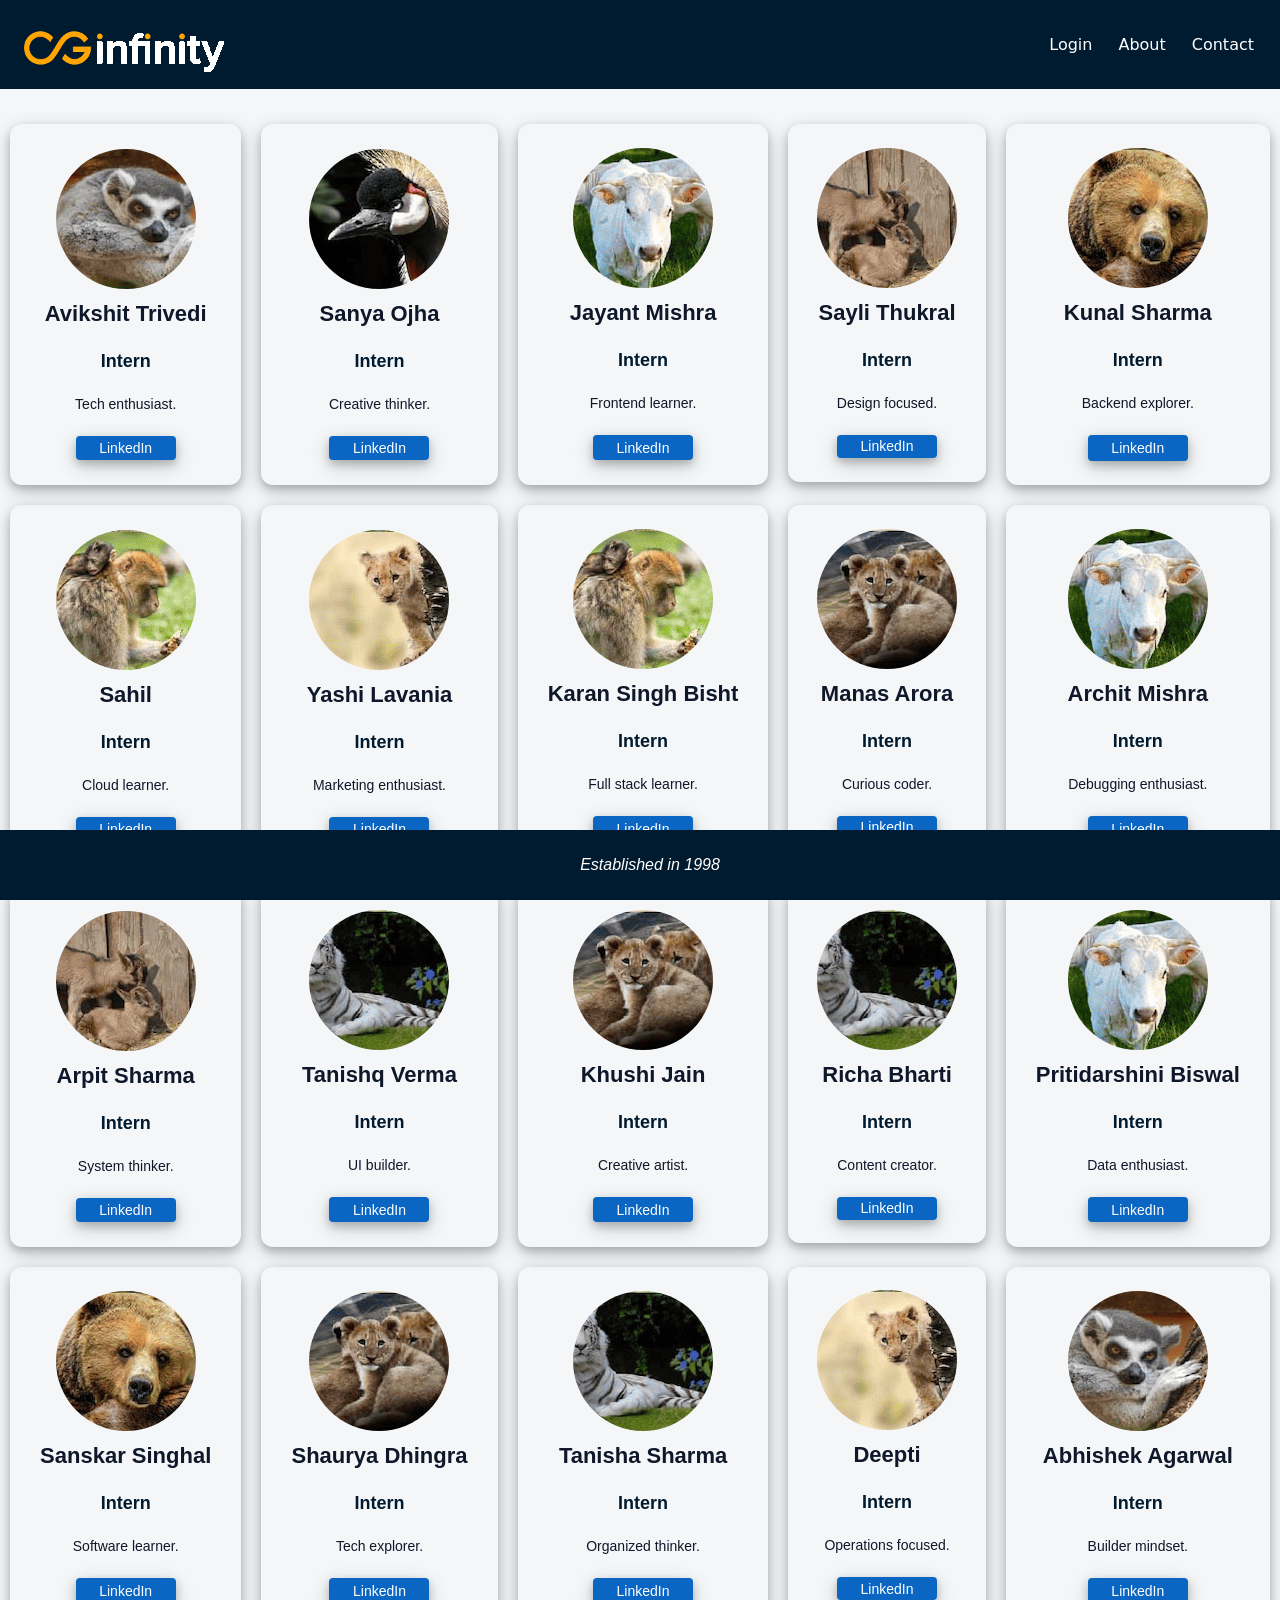
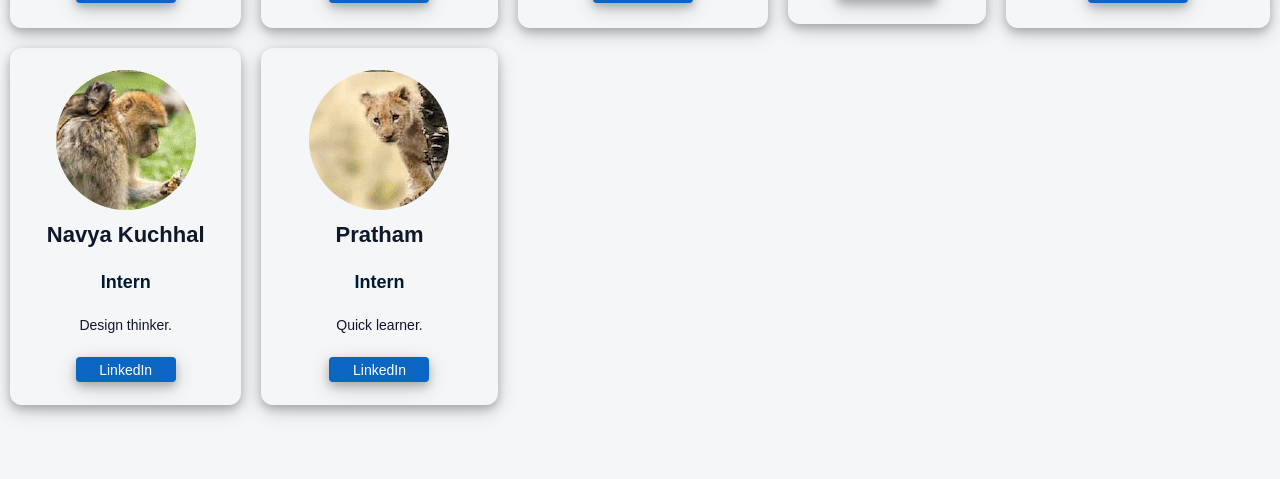
<file: about.html>
<html>
    <head>
        <link rel="stylesheet" href="style.css">
    </head>
    <body>
        <nav>
            <a href="index.html">
                <img src="images/logo.png" alt="CG Infinity Logo">
            </a>
            <div class="navbar-links">
                <a href="login.html">Login</a>
                <a href="about.html">About</a>
                <a href="contact.html">Contact</a>
            </div>
        </nav>

        
                

        <div class="container">
            
            <div class="card">
                <div><div class="pfp pfp1"></div></div>
                <div class="card-body">
                    <h5 class="card-title">Avikshit Trivedi</h5>
                    <h6 class="card-desc">Intern</h6>
                    <p class="card-text">Tech enthusiast.</p>
                </div>
                <button class="btn">LinkedIn</button>
            </div>
            
            <div class="card">
                <div><div class="pfp pfp2"></div></div>
                <div class="card-body">
                    <h5 class="card-title">Sanya Ojha</h5>
                    <h6 class="card-desc">Intern</h6>
                    <p class="card-text">Creative thinker.</p>
                </div>
                <button class="btn">LinkedIn</button>
            </div>
            
            <div class="card">
                <div><div class="pfp pfp3"></div></div>
                <div class="card-body">
                    <h5 class="card-title">Jayant Mishra</h5>
                    <h6 class="card-desc">Intern</h6>
                    <p class="card-text">Frontend learner.</p>
                </div>
                <button class="btn">LinkedIn</button>
            </div>
            
            <div class="card">
                <div><div class="pfp pfp4"></div></div>
                <div class="card-body">
                    <h5 class="card-title">Sayli Thukral</h5>
                    <h6 class="card-desc">Intern</h6>
                    <p class="card-text">Design focused.</p>
                </div>
                <button class="btn">LinkedIn</button>
            </div>
            
            <div class="card">
                <div><div class="pfp pfp5"></div></div>
                <div class="card-body">
                    <h5 class="card-title">Kunal Sharma</h5>
                    <h6 class="card-desc">Intern</h6>
                    <p class="card-text">Backend explorer.</p>
                </div>
                <button class="btn">LinkedIn</button>
            </div>
            
            <div class="card">
                <div><div class="pfp pfp6"></div></div>
                <div class="card-body">
                    <h5 class="card-title">Sahil</h5>
                    <h6 class="card-desc">Intern</h6>
                    <p class="card-text">Cloud learner.</p>
                </div>
                <button class="btn">LinkedIn</button>
            </div>
            
            <div class="card">
                <div><div class="pfp pfp7"></div></div>
                <div class="card-body">
                    <h5 class="card-title">Yashi Lavania</h5>
                    <h6 class="card-desc">Intern</h6>
                    <p class="card-text">Marketing enthusiast.</p>
                </div>
                <button class="btn">LinkedIn</button>
            </div>
            
            <div class="card">
                <div><div class="pfp pfp8"></div></div>
                <div class="card-body">
                    <h5 class="card-title">Karan Singh Bisht</h5>
                    <h6 class="card-desc">Intern</h6>
                    <p class="card-text">Full stack learner.</p>
                </div>
                <button class="btn">LinkedIn</button>
            </div>
            
            <div class="card">
                <div><div class="pfp pfp9"></div></div>
                <div class="card-body">
                    <h5 class="card-title">Manas Arora</h5>
                    <h6 class="card-desc">Intern</h6>
                    <p class="card-text">Curious coder.</p>
                </div>
                <button class="btn">LinkedIn</button>
            </div>
            
            <div class="card">
                <div><div class="pfp pfp10"></div></div>
                <div class="card-body">
                    <h5 class="card-title">Archit Mishra</h5>
                    <h6 class="card-desc">Intern</h6>
                    <p class="card-text">Debugging enthusiast.</p>
                </div>
                <button class="btn">LinkedIn</button>
            </div>
            
            <div class="card">
                <div><div class="pfp pfp11"></div></div>
                <div class="card-body">
                    <h5 class="card-title">Arpit Sharma</h5>
                    <h6 class="card-desc">Intern</h6>
                    <p class="card-text">System thinker.</p>
                </div>
                <button class="btn">LinkedIn</button>
            </div>
            
            <div class="card">
                <div><div class="pfp pfp12"></div></div>
                <div class="card-body">
                    <h5 class="card-title">Tanishq Verma</h5>
                    <h6 class="card-desc">Intern</h6>
                    <p class="card-text">UI builder.</p>
                </div>
                <button class="btn">LinkedIn</button>
            </div>
            
            <div class="card">
                <div><div class="pfp pfp13"></div></div>
                <div class="card-body">
                    <h5 class="card-title">Khushi Jain</h5>
                    <h6 class="card-desc">Intern</h6>
                    <p class="card-text">Creative artist.</p>
                </div>
                <button class="btn">LinkedIn</button>
            </div>
            
            <div class="card">
                <div><div class="pfp pfp14"></div></div>
                <div class="card-body">
                    <h5 class="card-title">Richa Bharti</h5>
                    <h6 class="card-desc">Intern</h6>
                    <p class="card-text">Content creator.</p>
                </div>
                <button class="btn">LinkedIn</button>
            </div>
            
            <div class="card">
                <div><div class="pfp pfp15"></div></div>
                <div class="card-body">
                    <h5 class="card-title">Pritidarshini Biswal</h5>
                    <h6 class="card-desc">Intern</h6>
                    <p class="card-text">Data enthusiast.</p>
                </div>
                <button class="btn">LinkedIn</button>
            </div>
            
            <div class="card">
                <div><div class="pfp pfp16"></div></div>
                <div class="card-body">
                    <h5 class="card-title">Sanskar Singhal</h5>
                    <h6 class="card-desc">Intern</h6>
                    <p class="card-text">Software learner.</p>
                </div>
                <button class="btn">LinkedIn</button>
            </div>
            
            <div class="card">
                <div><div class="pfp pfp17"></div></div>
                <div class="card-body">
                    <h5 class="card-title">Shaurya Dhingra</h5>
                    <h6 class="card-desc">Intern</h6>
                    <p class="card-text">Tech explorer.</p>
                </div>
                <button class="btn">LinkedIn</button>
            </div>
            
            <div class="card">
                <div><div class="pfp pfp18"></div></div>
                <div class="card-body">
                    <h5 class="card-title">Tanisha Sharma</h5>
                    <h6 class="card-desc">Intern</h6>
                    <p class="card-text">Organized thinker.</p>
                </div>
                <button class="btn">LinkedIn</button>
            </div>
            
            <div class="card">
                <div><div class="pfp pfp19"></div></div>
                <div class="card-body">
                    <h5 class="card-title">Deepti</h5>
                    <h6 class="card-desc">Intern</h6>
                    <p class="card-text">Operations focused.</p>
                </div>
                <button class="btn">LinkedIn</button>
            </div>
            
            <div class="card">
                <div><div class="pfp pfp20"></div></div>
                <div class="card-body">
                    <h5 class="card-title">Abhishek Agarwal</h5>
                    <h6 class="card-desc">Intern</h6>
                    <p class="card-text">Builder mindset.</p>
                </div>
                <button class="btn">LinkedIn</button>
            </div>
            
            <div class="card">
                <div><div class="pfp pfp21"></div></div>
                <div class="card-body">
                    <h5 class="card-title">Navya Kuchhal</h5>
                    <h6 class="card-desc">Intern</h6>
                    <p class="card-text">Design thinker.</p>
                </div>
                <button class="btn">LinkedIn</button>
            </div>
            
            <div class="card">
                <div><div class="pfp pfp22"></div></div>
                <div class="card-body">
                    <h5 class="card-title">Pratham</h5>
                    <h6 class="card-desc">Intern</h6>
                    <p class="card-text">Quick learner.</p>
                </div>
                <button class="btn">LinkedIn</button>
            </div>

        </div>



        <footer>
            <p>Established in 1998</p>
        </footer>
    </body>
</html>
</file>
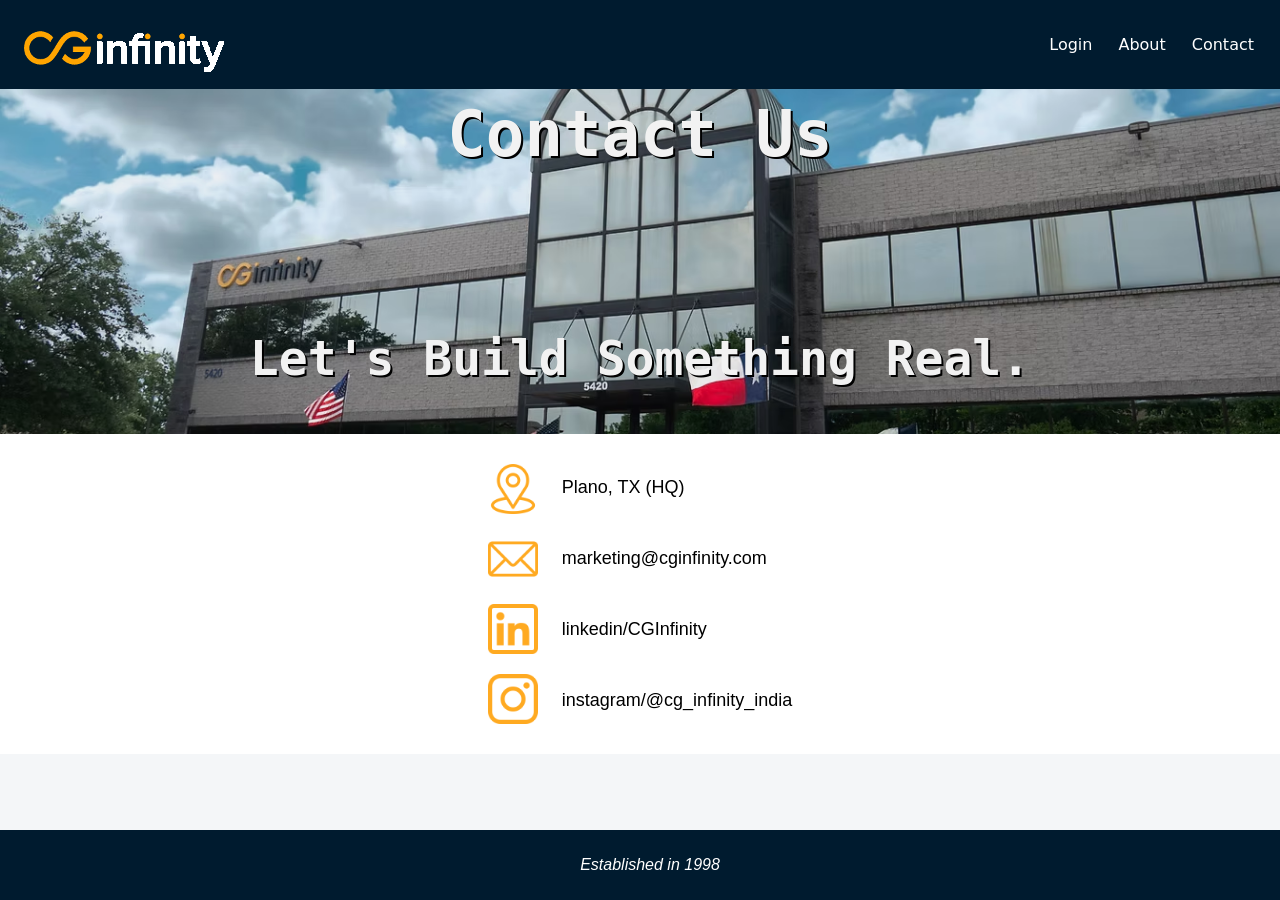
<file: contact.html>
<html>
    <head>
        <link rel="stylesheet" href="style.css">
    </head>
    <body>
        <nav>
            <a href="index.html">
                <img src="images/logo.png" alt="CG Infinity Logo">
            </a>
            <div class="navbar-links">
                <a href="login.html">Login</a>
                <a href="about.html">About</a>
                <a href="contact.html">Contact</a>
            </div>
        </nav>

        <div class="peopleDriven contactpage">
            <pre>
                <h1>Contact Us</h1>    
                <h2>Let's Build Something Real.</h2>
            </pre>
        </div>
        <div class="info">
            <div class="icons">
                <a href="#location"><img src="images/location.png" alt="location_icon"></a>
                <a href="mailto:marketing@cginfinity.com"><img src="images/mail.png" alt="mail_icon"></a>
                <a href="https://www.linkedin.com/company/cginfinity"><img src="images/linkedin.png" alt="linkedin_icon"></a>
                <a href="https://www.instagram.com/cg_infinity_india/"><img src="images/insta.png" alt="instagram_icon"></a>
            </div>
            <div class="infotext">
                <div class="address"><a href="#!">Plano, TX (HQ)</a></div>
                <div class="mail"><a href="mailto: marketing@cginfinity.com">marketing@cginfinity.com</a></div>
                <div class="linkedin"><a href="https://in.linkedin.com/company/cginfinity">linkedin/CGInfinity</a></div>
                <div class="instagram"><a href="https://www.instagram.com/cg_infinity_india/">instagram/@cg_infinity_india</a></div>
            </div>
        </div>

        <footer>
            <p>Established in 1998</p>
        </footer>
    </body>
</html>
</file>
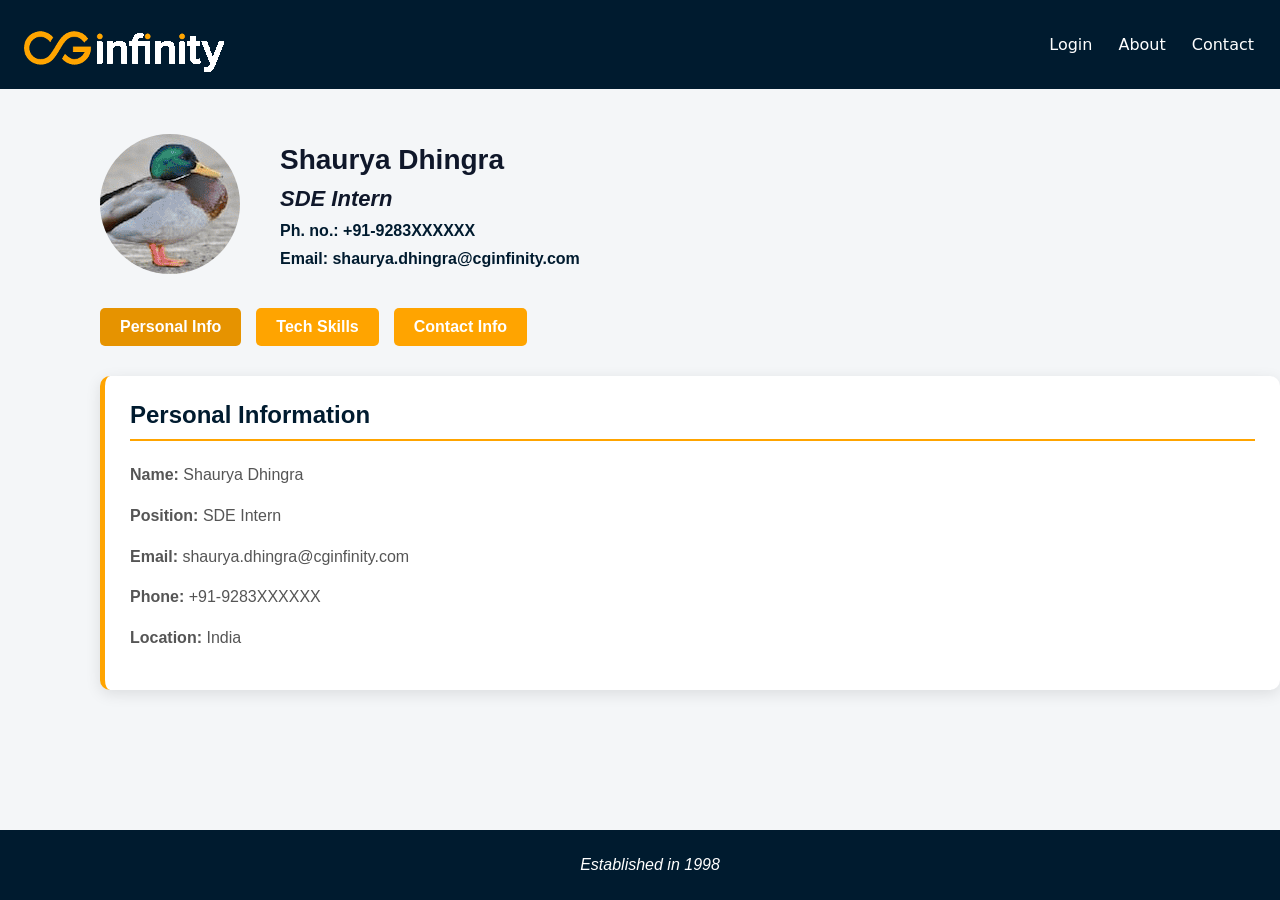
<file: Home.html>
<html>
    <head>
        <link rel="stylesheet" href="style.css">
    </head>
    <body>
        <nav>
            <a href="index.html">
                <img src="images/logo.png" alt="CG Infinity Logo">
            </a>
            
            <div class="navbar-links">
                <a href="Home.html">Login</a>
                <a href="about.html">About</a>
                <a href="contact.html">Contact</a>
            </div>
        </nav>
        
        <div class="UserHome">
            <div class="UserInfo">
                <div class="UserPfp"></div>
                <div class="UsertextPrimary">
                    <h3>Shaurya Dhingra</h3>
                    <h4>SDE Intern</h6>
                    <h6>Ph. no.: +91-9283XXXXXX</h6>
                    <h6>Email: shaurya.dhingra@cginfinity.com</h6>
                </div>
            </div>
            <div class="UserButtonsContainer">
                <button class="UserBtn" data-section="personal">Personal Info</button>
                <button class="UserBtn" data-section="skills">Tech Skills</button>
                <button class="UserBtn" data-section="contact">Contact Info</button>
            </div>
            
            <!-- Content Containers -->
            <div class="InfoContainers">
                <div class="InfoContainer" id="personalContainer" data-section="personal">
                    <h2>Personal Information</h2>
                    <div class="InfoContent">
                        <p><strong>Name:</strong> Shaurya Dhingra</p>
                        <p><strong>Position:</strong> SDE Intern</p>
                        <p><strong>Email:</strong> shaurya.dhingra@cginfinity.com</p>
                        <p><strong>Phone:</strong> +91-9283XXXXXX</p>
                        <p><strong>Location:</strong> India</p>
                    </div>
                </div>

                <div class="InfoContainer" id="skillsContainer" data-section="skills">
                    <h2>Tech Skills</h2>
                    <div class="InfoContent">
                        <p><strong>Languages:</strong> Python, JavaScript, Java, C++</p>
                        <p><strong>Frontend:</strong> HTML, CSS, React</p>
                        <p><strong>Backend:</strong> Node.js, Express, MongoDB</p>
                        <p><strong>Databases:</strong> MongoDB, MySQL, PostgreSQL</p>
                        <p><strong>Tools:</strong> Git, VS Code, Docker</p>
                        <p><strong>Other:</strong> REST APIs, Agile Methodology</p>
                    </div>
                </div>

                <div class="InfoContainer" id="contactContainer" data-section="contact">
                    <h2>Contact Information</h2>
                    <div class="InfoContent">
                        <p><strong>Email:</strong> shaurya.dhingra@cginfinity.com</p>
                        <p><strong>Phone:</strong> +91-9283XXXXXX</p>
                        <p><strong>LinkedIn:</strong> linkedin.com/in/shaurya-dhingra</p>
                        <p><strong>GitHub:</strong> github.com/shaurya-dhingra</p>
                        <p><strong>Address:</strong> Delhi,India</p>
                    </div>
                </div>
            </div>
        </div>
        

        <footer>
            <p>Established in 1998</p>
        </footer>

        <script>
            const buttons = document.querySelectorAll('.UserBtn');
            const containers = document.querySelectorAll('.InfoContainer');

            buttons.forEach(button => {
                button.addEventListener('click', function() {
                    const section = this.getAttribute('data-section');
                    
                    containers.forEach(container => {
                        container.classList.remove('active');
                    });
                    
                    buttons.forEach(btn => {
                        btn.classList.remove('active');
                    });
                    
                    this.classList.add('active');
                    
                    const container = document.getElementById(section + 'Container');
                    if (container) {
                        container.classList.add('active');
                    }
                });
            });

            if (buttons.length > 0) {
                buttons[0].click();
            }
        </script>
    </body>
</html>
</file>
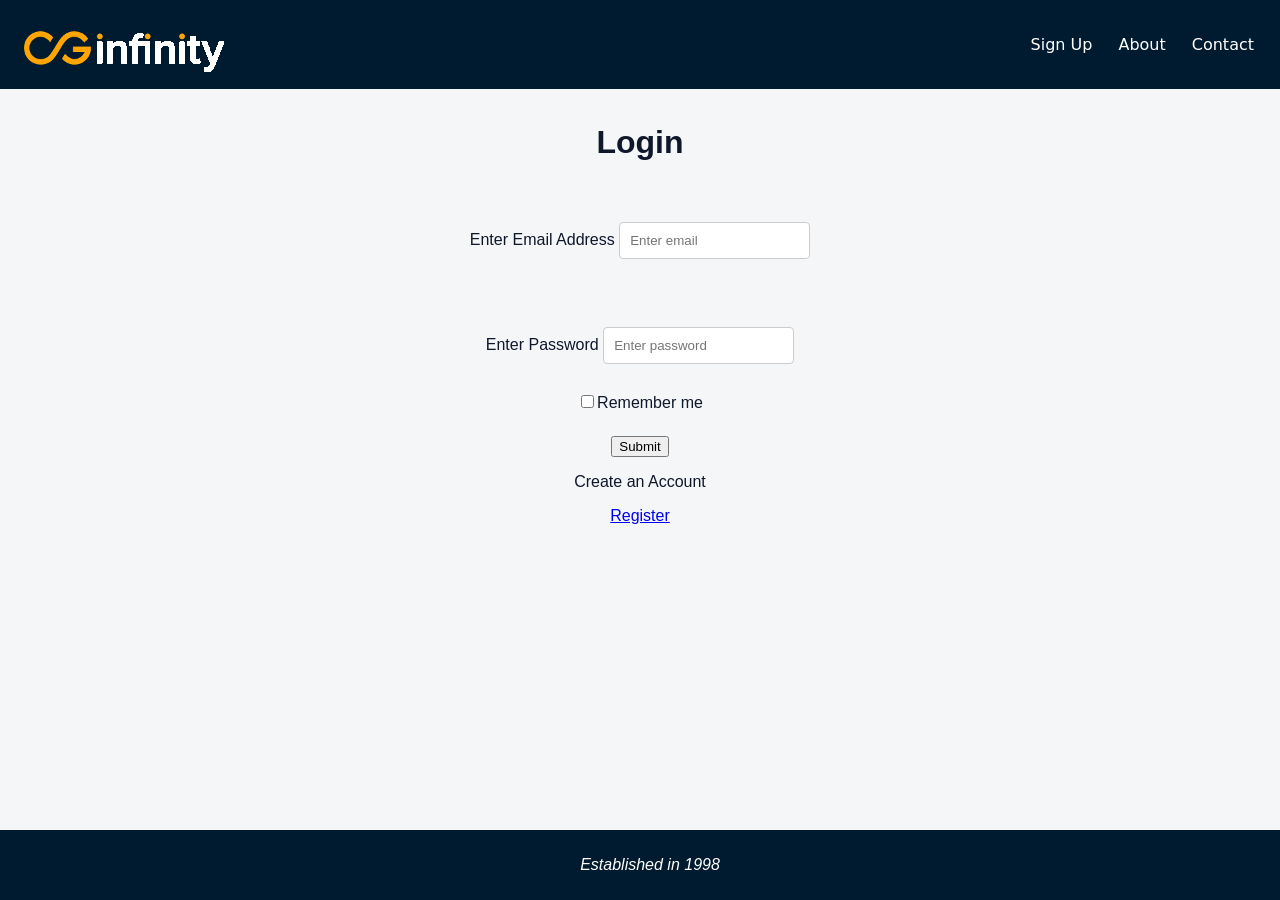
<file: login.html>
<html>
    <head>
        <link rel="stylesheet" href="style.css">
    </head>
    <body>
        <nav>
            <a href="index.html">
                <img src="images/logo.png" alt="CG Infinity Logo">
            </a>
            <div class="navbar-links">
                <a href="signup.html">Sign Up</a>
                <a href="about.html">About</a>
                <a href="contact.html">Contact</a>
            </div>
        </nav>
        
        <main class="loginform signup">
            <h1>Login</h1>
            <form action="home.html">
                <label for="email">Enter Email Address</label>
            <input type="email" name="email" class="signup" placeholder="Enter email">
                <br><br>
                <label for="password">Enter Password</label>
            <input type="password" name="password" class="signup" placeholder="Enter password">

                <br><br>
                <input type="checkbox">Remember me</input>
                <br><br>
                <button type="submit">Submit</button>
            </form>

            <p>Create an Account</p>
            <a class="haveacc" href="signup.html">Register</a>
            
        </main>

        <footer>
            <p>Established in 1998</p>
        </footer>
    </body>
</html>
</file>
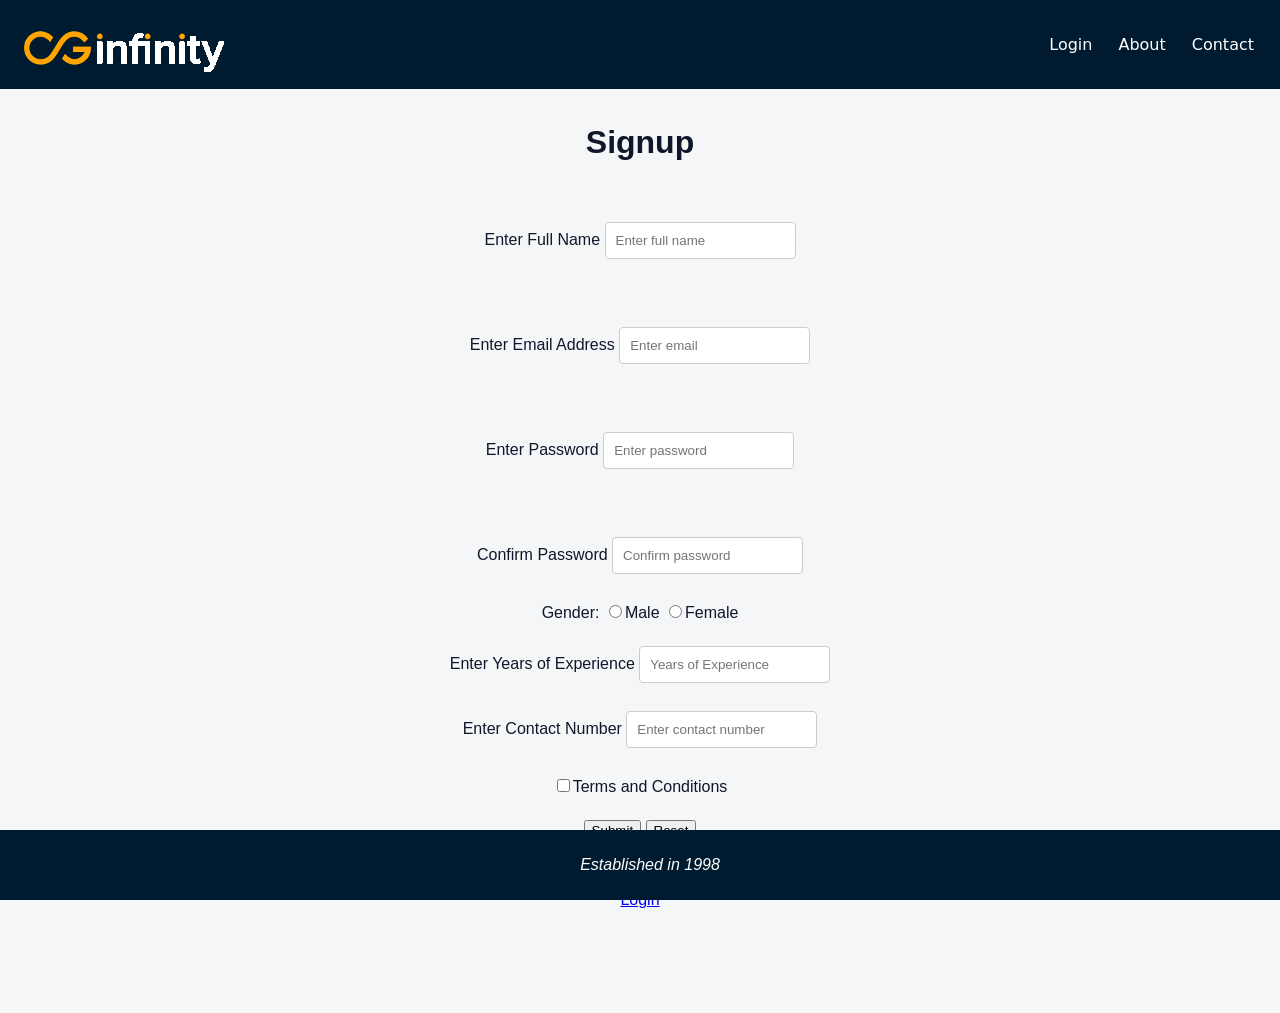
<file: signup.html>
<html>
    <head>
        <link rel="stylesheet" href="style.css">
    </head>
    <body>
        <nav>
            <a href="index.html">
                <img src="images/logo.png" alt="CG Infinity Logo">
            </a>
            <div class="navbar-links">
                <a href="login.html">Login</a>
                <a href="about.html">About</a>
                <a href="contact.html">Contact</a>
            </div>
        </nav>
        
        <main class="signup">
            <h1>Signup</h1>
            <form action="Signup">
                <label for="text">Enter Full Name</label>
                <input type="name" name="name" class="signup" placeholder="Enter full name">
                <br><br>
                <label for="email">Enter Email Address</label>
                <input type="email" name="email" class="signup" placeholder="Enter email">
                <br><br>
                <label for="password">Enter Password</label>
                <input type="password" name="password" class="signup" placeholder="Enter password">

                <br><br>
                
                <label for="password">Confirm Password</label>
                <input type="password" name="confirm_password" class="signup" placeholder="Confirm password">
                <br><br>
                <label for="gender" id="gender">Gender:</label>
                <input type="radio" name="gender">Male
                <input type="radio" name="gender">Female
                <br><br>
                <label for="yoe">Enter Years of Experience</label>
                <input type="number" name="yoe" class="yoe" placeholder="Years of Experience">
                <br><br>
                <label for="yoe">Enter Contact Number</label>
                <input type="tel" name="contact" class="contact" placeholder="Enter contact number">
                <br><br>
                <input type="checkbox">Terms and Conditions
                <br><br>
                
                <button type="submit">Submit</button>
                <button type="reset">Reset</button>

            </form>

            <p>Already have an account?</p>
            <a class="haveacc" href="login.html">Login</a>
            
        </main>

        <footer>
            <p>Established in 1998</p>
        </footer>
    </body>
</html>
</file>
<file: style.css>
body {
    margin: 0;
    padding-top: 84px;
    padding-bottom: 64px;
    background: #f4f6f8;
    color: #0f172a;
    font-family: 'Gill Sans', 'Gill Sans MT', Calibri, 'Trebuchet MS', sans-serif;
}

nav {
    font-family: system-ui, -apple-system, BlinkMacSystemFont, 'Segoe UI', Roboto, Oxygen, Ubuntu, Cantarell, 'Open Sans', 'Helvetica Neue', sans-serif;
    display: flex;
    justify-content: space-between;
    align-items: center;
    position: fixed;
    top: 0;
    left: 0;
    width: 100%;
    padding: 12px 24px;
    background: #001b2f;
    color: #ffffff;
    z-index: 20;
}

nav a {
    color: white;
    text-decoration: none;
    margin: 0;
}

nav img {
    width: 200px;
    height: 50px;
    object-fit: cover;
    object-position: center;
    margin-top: 15px;
}

.navbar-links {
    display: flex;
    align-items: center;
    gap: 26px;
    margin-right: 50px;
}

.navbar-links a {
    text-decoration: none;
    color: white;
}

main {
    margin-top: 0;
    text-align: center;
    justify-content: center;
}

footer {
    position: fixed;
    bottom: 0;
    left: 0;
    width: 100%;
    font-style: italic;
    text-align: center;
    background: #001b2f;
    color: white;
    padding: 10px;
    z-index: 20;
}

.home-main {
    display: flex;
    gap: 15px;
    margin: 0;
    padding: 0 10px;
    height: calc(100vh - 84px - 64px);
    overflow: hidden;
}

.left,
.right {
    align-items: center;
    gap: 10px;
    margin-bottom: 12px;
    display: flex;
    flex-direction: column;
    text-align: justify;
    width: 40%;
    padding: 10px;
    height: 100%;
    overflow-y: auto;
    overflow-x: hidden;
}
.center {
    width: 60%;
    text-align: center;
    background: white;
    padding: 20px;
    border-radius: 8px;
}

.item {
    display: flex;
    align-items: center;
    gap: 10px;
    margin-bottom: 10px;
}

.item img {
    width: 55%;
    height: 55%;
    border-radius: 8px;
}

.text {
    display: flex;
    flex-direction: column;
}

.center img {
    width: 100%;
    height: 100%;
    object-fit: cover;
    border-radius: 8px;
}

.loginform,
.signup {
    position: relative;
    margin-top: 40px;
    margin-bottom: 60px;
}

.loginform,
.signup {
    margin-bottom: 40px;
}

.loginform input,
.signup input {
    padding: 10px;
    margin-bottom: 10px;
    border: 1px solid #ccc;
    border-radius: 4px;
    box-sizing: border-box;

}

.contactpage {
    margin: 0;
    display: flex;
    flex-direction: column;
    padding: 0;
    align-items: center;
    width: 100vw;
    position: relative;
    left: 50%;
    right: 50%;
    margin-left: -50vw;
    margin-right: -50vw;
    z-index: 0;
}

.peopleDriven {
    width: 100%;
    height: 350px;
    font-family: 'Gill Sans', 'Gill Sans MT', Calibri, 'Trebuchet MS', sans-serif;
    background-image: url(images/peopleDriven.jpg);
    background-size: cover;
    background-position: center;
    filter: brightness(95%);
    display: flex;
    align-items: center;
    text-shadow: 2px 2px black;
    justify-content: center;
    font-size: 32px;
    text-align: center;
    color: white;
    flex-wrap: wrap;
    gap: 10px;
}

.peopleDriven img {
    display: block;
    width: 100%;
    height: 100%;
    object-fit: cover;
}

.info {
    width: 100%;
    padding: 30px 0;
    display: flex;
    justify-content: center;
    align-items: center;
    background: white;
    gap: 14px;
}

.icons {
    display: flex;
    flex-direction: column;
    gap: 20px;
    justify-content: center;
}

.icons img {
    width: 50px;
    height: 50px;
    cursor: pointer;
    display: flex;
    filter: brightness(0) saturate(100%) invert(65%) sepia(100%) saturate(500%) hue-rotate(-20deg);
}


.infotext {
    display: flex;
    flex-direction: column;
    gap: 50px;
    text-align: left;
    cursor: default;
    padding-left: 10px;
    color: black;
    font-family: 'Gill Sans', 'Gill Sans MT', Calibri, 'Trebuchet MS', sans-serif;
}

.infotext a {
    text-decoration: none;
    color: black;
    font-size: 18px;
    text-align: left;
}


.container {
    padding-top: 30px;
    display: grid;
    grid-template-columns: auto auto auto auto auto;
}

.card {
    /* border: 2px solid black; */
    border-radius: 12px;
    max-width: 16rem;
    max-height: 21rem;
    text-align: center;
    padding: 5%;
    font-family: 'Gill Sans', 'Gill Sans MT', Calibri, 'Trebuchet MS', sans-serif;
    margin: 10px;
    box-shadow: 0 4px 8px 0 rgba(0, 0, 0, 0.2), 0 6px 20px 0 rgba(0, 0, 0, 0.19);
    overflow: hidden;
    display: flex;
    justify-content: center;
    align-items: center;
    flex-direction: column;

}

.card-title{
    font-size: 22px;
    font-weight: 800;
}

.card-desc {
    font-size: 18px;
    font-weight: 600;
}

.card-body p {
    font-size: 14px;
    font-weight: 300;
}


.btn {
    border-radius: 4px;
    box-shadow: 0 4px 8px 0 rgba(0, 0, 0, 0.2), 0 6px 20px 0 rgba(0, 0, 0, 0.19);
    background-color: #0A66C2;
    color: #ffffff;
    border: none;
    cursor: pointer;
    text-decoration: none;
    padding: 2%;
    width: 100px;
    font-size: 14px;
    margin-top: 2px;
    margin-bottom: 10px;
}


.pfp {
    margin-top: 10px;
    width:140px;
    height: 140px;
    left: 0;
    top: 0;
    background-repeat: no-repeat;
    background-image:url(images/sprites.png) ;
    border-radius: 100%;
    transform: scale(1);
    transform-origin: top left;

}

.pfp1 { background-position: -5px 0; }
.pfp2 { background-position: -250px 0; }
.pfp3 { background-position: -680px 0; }
.pfp4 { background-position: -500px 0; }
.pfp5 { background-position: -40px -140px; }
.pfp6 { background-position: -500px -140px; }
.pfp7 { background-position: -680px -140px; }
.pfp8 { background-position: -500px -140px; }
.pfp9 { background-position: -680px -280px; }
.pfp10 { background-position: -680px 0; }
.pfp11 { background-position: -500px 0; }
.pfp12 { background-position: -500px -280px; }
.pfp13 { background-position: -680px -280px; }
.pfp14 { background-position: -500px -280px; }
.pfp15 { background-position: -680px 0; }
.pfp16 { background-position: -40px -140px; }
.pfp17 { background-position: -680px -280px; }
.pfp18 { background-position: -500px -280px; }
.pfp19 { background-position: -680px -140px; }
.pfp20 { background-position: -40px 0; }
.pfp21 { background-position: -500px -140px; }
.pfp22 { background-position: -680px -140px; }

.card-body {
    display: flex;
    flex-direction: column;
    align-items: center;
    padding-bottom: 10px;
}

.card-body h5,
.card-body h6,
.card-body p {
    margin: 10px;
    padding: 2px;
}

.newsheading {
    font-size: 20px;
    font-weight: 600;
    color: #001b2f;
    margin-bottom: 2px;
    z-index: 10;
}

.newstitle h2, h6{
    font-size: 16px;
    font-weight: 600;
    text-align: center;
    color: #001b2f;
    margin: 2px;
}

.newscard {
    display: flex;
    flex-direction: row;
    background: white;
    overflow: hidden;
    border-radius: 8px;
    padding: 12px;
    margin-bottom: 10px;
    width: 320px;
    height: 10rem;
    flex: 0 0 auto;
    box-shadow: 0 4px 8px rgba(0, 0, 0, 0.1);
}

.newscardtext{
    display: flex;
    flex-direction: column;
    padding-left: 12px;
    padding-top: 2px;
    padding-right: 12px;
    padding-bottom: 12px;
    width: 100%;
    text-align: left;
}

.newscardtext h4{
    top: 0;
    left: 0;
    margin-top: 2px;
    margin-bottom: 0;
    position: relative;
    overflow: clip;
}

.newscardtext p{
    top: 0; 
    left: 0;
    margin-top: 6px;
    font-size: 14px;
    font-style: italic;
    position: relative;
    overflow: clip;
}

.newsimg1,
.newsimg2 {
    width: 250px;
    height: 150px;
    background-size: cover;
    background-position: center;
    border-radius: 6px;
    margin-bottom: 8px;
    margin-top: 8px;
}

.newsimg1 {
    background-image: url('images/news1.jpg');
}

.newsimg2 {
    background-image: url('images/news2.jpg');
}

.newstext {
    display: flex;
    flex-direction: column;
    justify-content: center;
    width: 100%;
}

.newstitle {
    font-size: 16px;
    font-weight: 600;
    color: #001b2f;
}

.newsp {
    font-size: 14px;
    color: #666;
    line-height: 1.4;
    align-items: center;
    padding-bottom: 10px;
}

.UserHome {
    display: flex;
    flex-direction: column;
    align-items: flex-start;
    margin: 0 0 0 100px;
}

.UserInfo {
    display: flex;
    flex-direction: row;
    align-items: flex-start;
    top: 50px;
    position: relative;
}
.UserPfp {
    width: 140px;
    height: 140px;
    left: 0;
    top: 0;
    background-image: url(images/sprites.png);
    background-repeat: no-repeat;
    background-position: -60px -570px;
    border-radius: 100%;
    transform: scale(1);
    transform-origin: top left;
}


.UsertextPrimary {
    position: relative;
    left: 40px;
    text-align: left;
}

.UsertextPrimary h3 {
    font-size: 28px;
}
.UsertextPrimary h4 {
    font-size: 22px;
    font-style: italic;
}

.UsertextPrimary h3, .UsertextPrimary h4, .UsertextPrimary h5, .UsertextPrimary h6, .UsertextPrimary p {
    position: relative;
    text-align: left;
    margin-bottom: 10px;
    margin-top: 10px;
    margin-left: 0;
}

.UserButtonsContainer {
    display: flex;
    gap: 15px;
    margin-top: 80px;
    justify-content: flex-start;
    flex-wrap: wrap;
}

.UserBtn {
    padding: 10px 20px;
    background-color: #ffa400;
    color: white;
    border: none;
    border-radius: 5px;
    font-size: 16px;
    font-weight: 600;
    cursor: pointer;
}

.UserBtn:hover {
    background-color: #ff8c00;
}

.UserBtn.active {
    background-color: #e69300;
}

.InfoContainers {
    margin-top: 30px;
    width: 100%;
}

.InfoContainer {
    display: none;
    background-color: white;
    border-radius: 10px;
    padding: 25px;
    box-shadow: 0 4px 15px rgba(0, 0, 0, 0.1);
    border-left: 5px solid #ffa400;
}

.InfoContainer.active {
    display: block;
}



.InfoContainer h2 {
    color: #001b2f;
    font-size: 24px;
    margin: 0 0 20px 0;
    border-bottom: 2px solid #ffa400;
    padding-bottom: 10px;
}

.InfoContent {
    color: #333;
    line-height: 1.8;
}

.InfoContent p {
    margin: 12px 0;
    font-size: 16px;
    color: #555;
}
</file>
